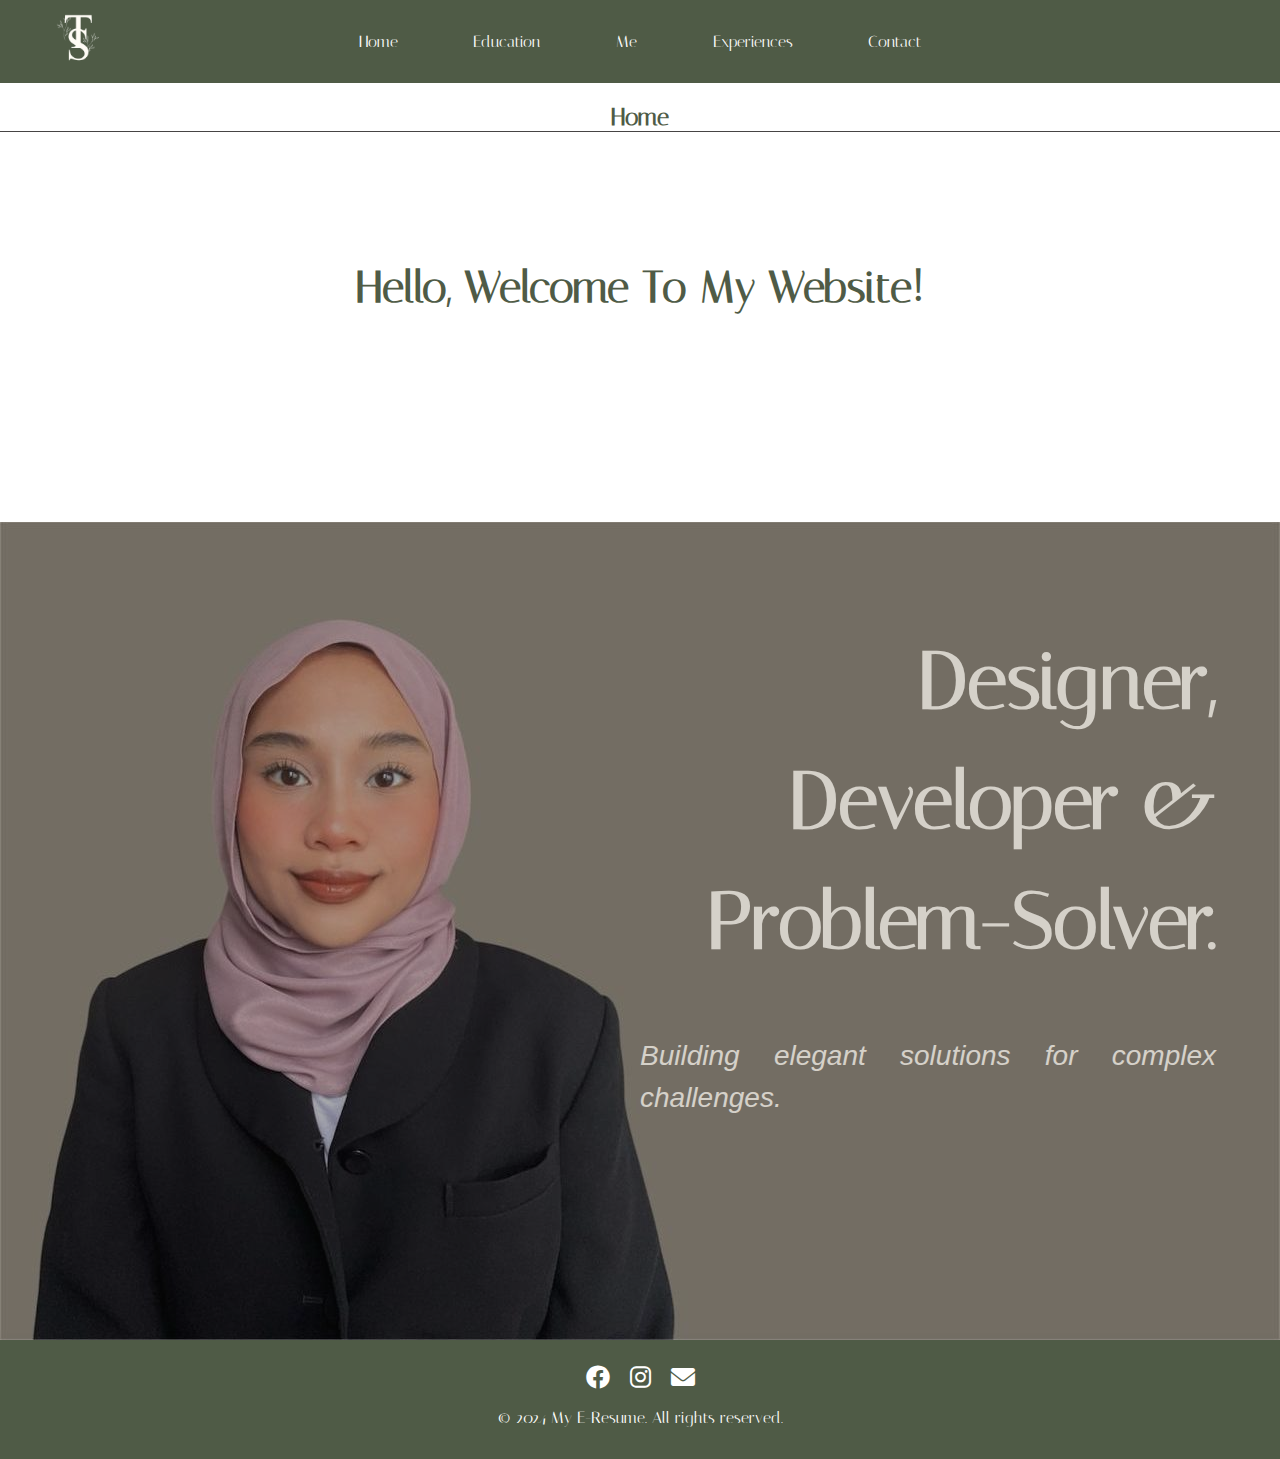
<file: index.html>
<!DOCTYPE html>
<html lang="en">
<head>
  <link href='https://fonts.googleapis.com/css?family=Italiana' rel='stylesheet'>
  <link href="https://cdnjs.cloudflare.com/ajax/libs/font-awesome/6.0.0-beta3/css/all.min.css" rel="stylesheet">
  <link rel="stylesheet" href="style.css">
  <meta charset="UTF-8">
  <meta name="viewport" content="width=device-width, initial-scale=1.0">
  <title>My E-Resume</title>
  <style>
  
    .navbar {
      display: flex;
      justify-content: center;
      align-items: center;
      background-color: #4f5b46;
      padding: 2rem 2rem;
      gap: 2cm; /* Jarak 1 cm antara elemen */
    }
    
    .navbar-logo  {
      height: 2.5cm;
      width: 2cm;
      position: absolute;
      display: flex;
      justify-content: center;
      transform: translateX(-50%);
      right: 88%;
      
    }
    .navbar a {
      text-decoration: none;
      color: white;
      font-size: 1rem;
    }
    .navbar a:hover {
      text-decoration: underline;
    }

     /* Footer styles */
     footer {
      background-color: #4f5b46;
      color: white;
      text-align: center;
      padding: 1rem 0;
    }
    .media-icons {
      display: flex;
      justify-content: center;
      gap: 20px;
      margin: 0.5rem 0;
    }
    .media-icons a {
      text-decoration: none;
      color: white;
      font-size: 1.5rem;
      transition: transform 0.3s ease, color 0.3s ease;
    }
    .media-icons a:hover {
      transform: scale(1.2);
      color: #d4af37; 
    }
    
  </style>
  
</head>
<body>
  <div class="navbar">
    <a href="index.html">Home</a>
    <a href="education.html">Education</a>
    <a href="me.html">Me</a>
    <a href="experiences.html">Experiences</a>
    <a href="contact.html">Contact</a>

    <!-- Center Logo -->
    <div class="navbar-logo">
      <img src="image/ts_logo-removebg-preview.png" alt="Logo">
    </div>

  </div>

<!-- title content 'home' -->
<h2 style="color: #4f5b46; 
text-align: center;
border-bottom-style: solid;
border-width: 1px;
border-color: rgb(70, 68, 68);
font-weight: bolder;
">Home</h2>

<!-- Welcomed Notes -->
<section style="display: flex; 
  justify-content: center; 
  align-items: center; 
  height: 30vh; 
  flex-direction: column; 
  text-align: center;
  font-size: 1cm;">
  <h3 style="
    color: #4f5b46; 
    margin: 0; 
    padding: 10px; 
  ">
    Hello, Welcome To My Website!
  </h3>
</section>

<!-- Text in My Picture -->
<section style="position: relative; width: 100%; margin-top: 10ch;">
  <img class="image/tasnimblazer.jpg" src="image/tasnimblazer.jpg" alt="tasnimblazer" style= "width: 100%; display: block;">

  <!-- Overlay with Text in my picture -->
  <div class="overlay" style="
    position: absolute;
    top: 0;
    left: 0;
    width: 100%;
    height: 100%;
    background-color: rgba(12, 12, 12, 0.7); 
    color: white;
    display: flex;
    justify-content: flex-end; 
    align-items: center;
    opacity: 0.5; 
    font-size: 24px;
    font-weight: normal;
    text-align: right; 
    padding-left: 60%;
    font-family: sans-serif;
    line-height: 1.5;
    box-sizing: border-box;
    text-align: justify;
    padding-right: 5%;
  ">
  <!-- Title in my picture -->
<h1 style="
font-family: 'Italiana'; 
font-size: 80px;
font-weight: bold;
margin-bottom: 70%;
text-align: right; 
white-space: nowrap;
"> Designer, <br>Developer & <br>Problem-Solver. </h1>

<!-- Content Text in my picture -->
<p style="
font-family: 'Arial', sans-serif; 
font-size: 28px; 
font-weight: normal;
text-align: justify; 
margin-top: 25%;
margin-left: 50%;
position: absolute ;
">
<i>Building elegant solutions for complex challenges. </i>
</p>
  </div>
</section>
</body>

<!-- contact in footer -->
  <footer>
  <div class="media-icons">
      <a href="https://facebook.com" target="_blank" title="Facebook"><i class="fab fa-facebook"></i></a>
      <a href="https://instagram.com" target="_blank" title="Instagram"><i class="fab fa-instagram"></i></a>
      <a href="mailto:your-email@example.com" target="_blank" title="Email"><i class="fas fa-envelope"></i></a>
  </div>
    <p>© 2024 My E-Resume. All rights reserved.</p>
  </footer>

</html>
</file>
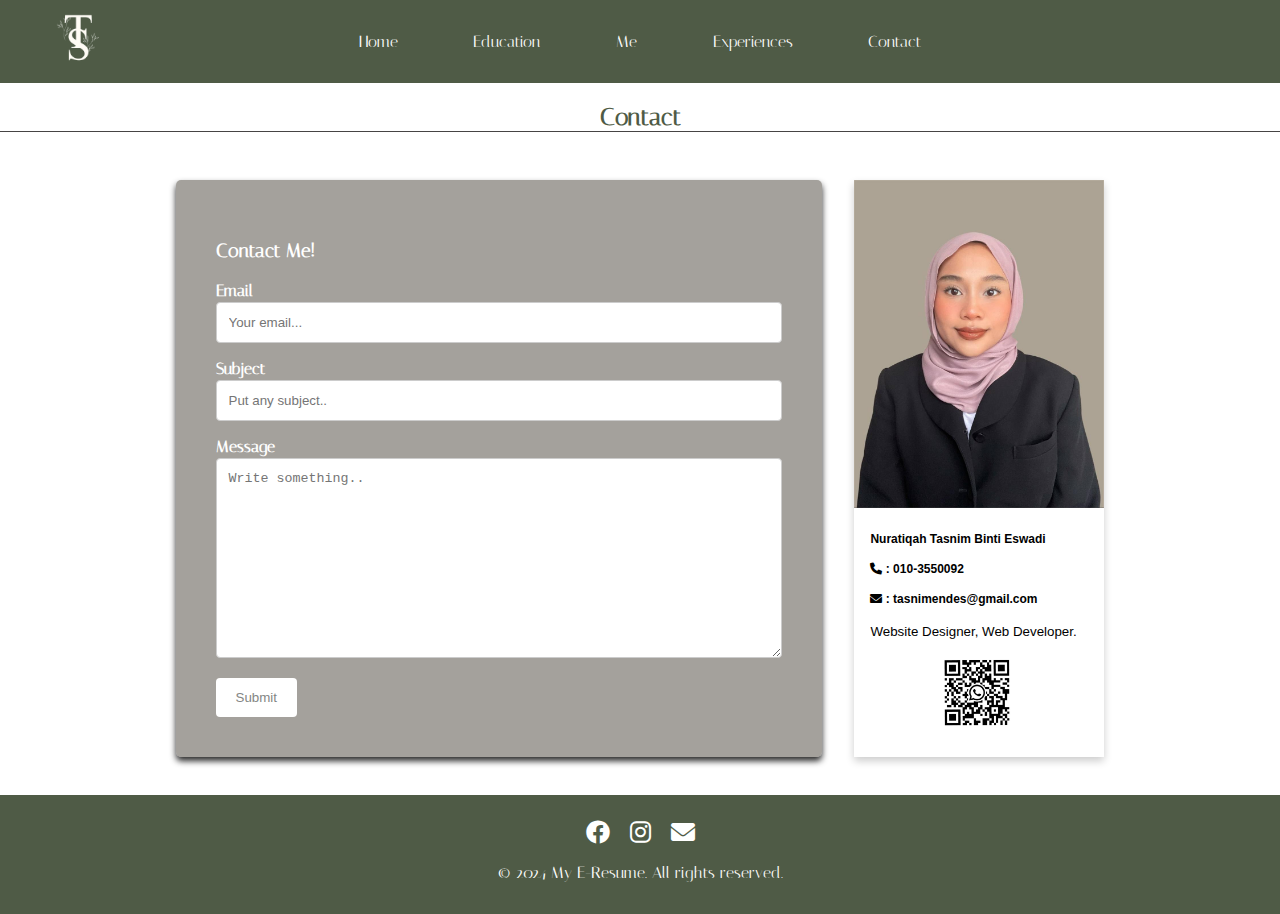
<file: contact.html>
<!DOCTYPE html>
<html lang="en">
<head>
  <link href='https://fonts.googleapis.com/css?family=Italiana' rel='stylesheet'>
  <link href="https://cdnjs.cloudflare.com/ajax/libs/font-awesome/6.0.0-beta3/css/all.min.css" rel="stylesheet">
  <link rel="stylesheet" href="style.css">
  <meta charset="UTF-8">
  <meta name="viewport" content="width=device-width, initial-scale=1.0">
  <title>My E-Resume</title>
  <style>

    .navbar {
      display: flex;
      justify-content: center;
      align-items: center;
      background-color: #4f5b46;
      padding: 2rem 2rem;
      gap: 2cm; /* Jarak 1 cm antara elemen */
    }
    
    .navbar-logo  {
      height: 2.5cm; 
      width: 2cm;
      position: absolute;
      display: flex;
      justify-content: center;
      transform: translateX(-50%);
      right: 88%;
    }
    
    .navbar a {
      text-decoration: none;
      color: white;
      font-size: 1rem;
    }
    
    .navbar a:hover {
      text-decoration: underline;
    }

    input[type=text], select, textarea {
      width: 100%;
      padding: 12px;
      border: 1px solid #ccc;
      border-radius: 4px;
      box-sizing: border-box;
      margin-top: 2px;
      margin-bottom: 16px;
      resize: vertical;
    }

    input[type=submit] {
      background-color: #ffffff;
      color: rgb(132, 134, 132);
      padding: 12px 20px;
      border: none;
      border-radius: 4px;
      cursor: pointer;
    }

    input[type=submit]:hover {
      background-color: #312d25;
    }

    .contact-container {
      display: flex;
      justify-content: center;
      gap: 2rem;
      margin-top: 3rem;
    }

    .containercard {
      display: flex;
      flex-direction: column;
      border-radius: 5px;
      background-color: #59534b8c;
      padding: 40px;
      width: 15cm;
      box-shadow: 0 4px 6px rgba(0, 0, 0, 0.838);
      transition: transform 0.3s ease, box-shadow 0.3s ease;
    }

    .containercard:hover {
      transform: translateY(-10px);
      box-shadow: 0 10px 15px rgba(0, 0, 0, 0.2);
    }

    .card {
      box-shadow: 0 4px 8px 0 rgba(0,0,0,0.2);
      transition: 0.3s;
      width: 250px; /* Set a fixed width for the card */
      font-family: arial;
      font-size: smaller;
    }

    .card:hover {
      box-shadow: 0 8px 16px 0 rgba(0,0,0,0.2);
    }

    .container {
      padding: 2px 16px;
    }

    /* Footer styles */
    footer {
      background-color: #4f5b46;
      color: white;
      text-align: center;
      padding: 1rem 0;
    }

    .media-icons {
      display: flex;
      justify-content: center;
      gap: 20px;
      margin: 0.5rem 0;
    }

    .media-icons a {
      text-decoration: none;
      color: white;
      font-size: 1.5rem;
      transition: transform 0.3s ease, color 0.3s ease;
    }

    .media-icons a:hover {
      transform: scale(1.2);
      color: #d4af37;
    }

  </style>
</head>
<body>
  <div class="navbar">
    <a href="index.html">Home</a>
    <a href="education.html">Education</a>
    <a href="me.html">Me</a>
    <a href="experiences.html">Experiences</a>
    <a href="contact.html">Contact</a>

    <!-- Center Logo -->
    <div class="navbar-logo">
      <img src="image/ts_logo-removebg-preview.png" alt="Logo">
    </div>
  </div>

  <!-- title content 'Contact' -->
  <h2 style="color: #4f5b46; text-align: center; border-bottom-style: solid; border-width: 1px; border-color: rgb(70, 68, 68); font-weight: bolder;">Contact</h2>

  <!-- Contact Section -->
  <div class="contact-container">
    <!-- Contact Form -->
    <div class="containercard">
      <form action="/action_page.php">
        <h3 style="color: #ffffff; font-weight: bolder; font-size: larger;">Contact Me!</h3>
        <label for="ymail" style="font-weight: 900; color: #ffffff;">Email</label>
        <input type="text" id="ymail" name="email" placeholder="Your email...">

        <label for="subject" style="font-weight: 900; color: #ffffff;">Subject</label>
        <input type="text" id="subject" name="subject" placeholder="Put any subject..">

        <label for="message" style="font-weight: 900; color: #ffffff;">Message</label>
        <textarea id="message" name="message" placeholder="Write something.." style="height:200px"></textarea>

        <input type="submit" value="Submit">

      </form>
    </div>

    <!-- Contact Card with Image -->
    <div class="card">
      <img src="image/tasnimsingle.jpg" alt="Avatar" style="width:100%">
      <div class="container">
        <h4><b style="font-size: 12px;">Nuratiqah Tasnim Binti Eswadi <br> <br>
          <i class="fa fa-phone"></i> : 010-3550092 <br> <br>
          <i class="fa fa-envelope"></i> : tasnimendes@gmail.com <br>
        </b></h4>
        <p>Website Designer, Web Developer.</p>
        <img src="image/qrcodews.jpg" alt="qr" style="width:40%; padding-left: 29%;">
      </div>
    </div>
  </div>
<br><br>
  <!-- Footer -->
  <footer>
    <div class="media-icons">
      <a href="https://facebook.com" target="_blank" title="Facebook"><i class="fab fa-facebook"></i></a>
      <a href="https://instagram.com" target="_blank" title="Instagram"><i class="fab fa-instagram"></i></a>
      <a href="mailto:your-email@example.com" target="_blank" title="Email"><i class="fas fa-envelope"></i></a>
    </div>
    <p>© 2024 My E-Resume. All rights reserved.</p>
  </footer>
</body>
</html>
</file>
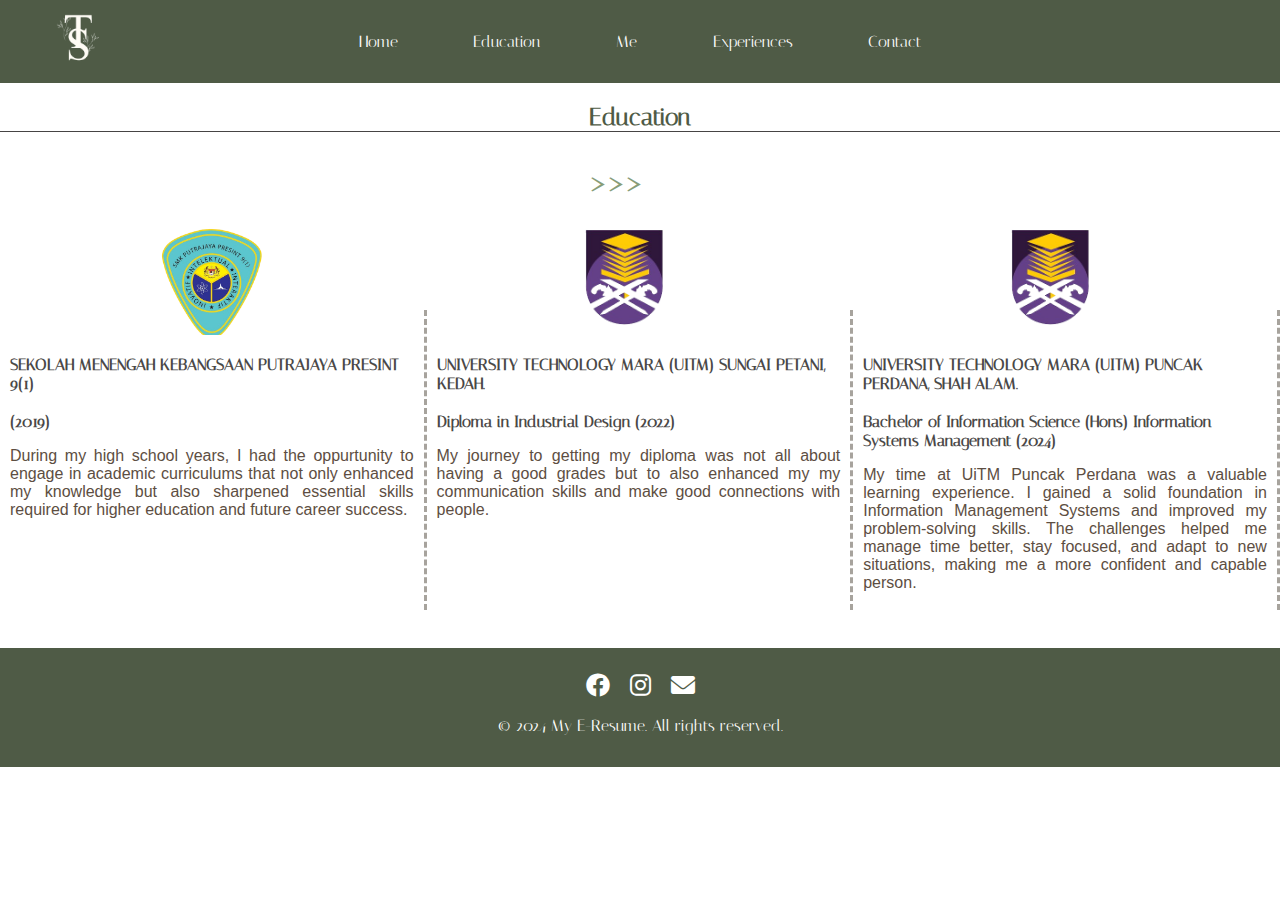
<file: education.html>
<!DOCTYPE html>
<html lang="en">
<head>
  <link href='https://fonts.googleapis.com/css?family=Italiana' rel='stylesheet'>
  <link href="https://cdnjs.cloudflare.com/ajax/libs/font-awesome/6.0.0-beta3/css/all.min.css" rel="stylesheet">
  <link rel="stylesheet" href="style.css">
  <meta charset="UTF-8">
  <meta name="viewport" content="width=device-width, initial-scale=1.0">
  <title>My E-Resume</title>
  <style>
    .navbar {
      display: flex;
      justify-content: center;
      align-items: center;
      background-color: #4f5b46;
      padding: 2rem 2rem;
      gap: 2cm; /* Jarak 1 cm antara elemen */
    }
    
    .navbar-logo  {
      height: 2.5cm; 
      width: 2cm;
      position: absolute;
      display: flex;
      justify-content: center;
      transform: translateX(-50%);
      right: 88%;
      
    }
    .navbar a {
      text-decoration: none;
      color: white;
      font-size: 1rem;
    }
    .navbar a:hover {
      text-decoration: underline;
    }

    
    /* Footer styles */
    footer {
      background-color: #4f5b46;
      color: white;
      text-align: center;
      padding: 1rem 0;
    }
    .media-icons {
      display: flex;
      justify-content: center;
      gap: 20px;
      margin: 0.5rem 0;
    }
    .media-icons a {
      text-decoration: none;
      color: white;
      font-size: 1.5rem;
      transition: transform 0.3s ease, color 0.3s ease;
    }
    .media-icons a:hover {
      transform: scale(1.2);
      color: #d4af37; 
    }

*{
  box-sizing: border-box;
}

/* Create three equal columns that floats next to each other */
.column {
  float: left;
  width: 33.33%;
  padding: 10px;
  height: 300px; /* Should be removed. Only for demonstration */
}

/* Clear floats after the columns */
.row:after {
  content: "";
  display: table;
  clear: both;
}
 
/* Footer styles */
footer {
      background-color: #4f5b46;
      color: white;
      text-align: center;
      padding: 1rem 0;
    }
    .media-icons {
      display: flex;
      justify-content: center;
      gap: 20px;
      margin: 0.5rem 0;
    }
    .media-icons a {
      text-decoration: none;
      color: white;
      font-size: 1.5rem;
      transition: transform 0.3s ease, color 0.3s ease;
    }
    .media-icons a:hover {
      transform: scale(1.2);
      color: #d4af37; 
    }
    
  </style>


</head>
<div class="navbar">
  <a href="index.html">Home</a>
  <a href="education.html">Education</a>
  <a href="me.html">Me</a>
  <a href="experiences.html">Experiences</a>
  <a href="contact.html">Contact</a>

  <!-- Center Logo -->
  <div class="navbar-logo">
    <img src="image/ts_logo-removebg-preview.png" alt="Logo">
  </div>

</div>



  <body>
  <!-- title content 'Education' -->
  <h2 style="color: #4f5b46; text-align: center; border-bottom-style: solid; border-width: 1px; border-color: rgb(70, 68, 68); font-weight: bolder;">Education</h2>  

  <h3 style="margin-left: 46%; font-size: xx-large; font-weight: bolder; color: #889d78;"> >>> <br><br> <br></h3>

<div class="row">
  <div class="column" style=" border-right-style: dashed; border-color: #a7a39d;">
    <img src="image/smkpp91logo.png" style="width: 50%; height: auto;margin-top: -30%; margin-left: 25%;">
    <h3 style="font-weight: bolder; color: rgb(74, 72, 71); font-size: medium;">SEKOLAH MENENGAH KEBANGSAAN PUTRAJAYA PRESINT 9(1) <br> <br>  (2019)
    </h3>
    <p style="font-family: sans-serif; ; text-align: justify;color: rgb(93, 78, 66); ">During my high school years, I had the oppurtunity to engage in academic curriculums that not only enhanced my knowledge but also sharpened essential skills required for higher education and future career success.</p>
  </div>

  <div class="column" style="border-right-style: dashed;border-color: #a7a39d; ">
    <img src="image/uitmlogo.png" style="width: 23%; height: auto;margin-top: -30%; margin-left: 35%;">
    <h3 style="font-weight: bolder; color: rgb(74, 72, 71); font-size: medium;">UNIVERSITY TECHNOLOGY MARA (UITM) SUNGAI PETANI, KEDAH. <br> <br> Diploma in Industrial Design (2022)</h3>
    <p style="font-family: sans-serif; color: rgb(93, 78, 66); text-align: justify;">My journey to getting my diploma was not all about having a good grades but to also enhanced my my communication skills and make good connections with people.</p>
  </div>
  <div class="column" style="border-right-style: dashed; border-color: #a7a39d;">
    <img src="image/uitmlogo.png" style="width: 23%; height: auto;margin-top: -30%; margin-left: 35%;">
    <h3 style="font-weight: bolder; color: rgb(74, 72, 71);font-size: medium;">UNIVERSITY TECHNOLOGY MARA (UITM) PUNCAK PERDANA, SHAH ALAM. <br> <br> Bachelor of Information Science (Hons) Information Systems Management (2024)</h3>
    <p style="font-family: sans-serif; color: rgb(93, 78, 66); font-size: medium;text-align: justify;">My time at UiTM Puncak Perdana was a valuable learning experience. I gained a solid foundation in Information Management Systems and improved my problem-solving skills. The challenges helped me manage time better, stay focused, and adapt to new situations, making me a more confident and capable person.</p>
  </div>
</div>
 
<section><br> <br></section>
<!-- contact in footer -->
<footer>
    <div class="media-icons">
      <a href="https://facebook.com" target="_blank" title="Facebook"><i class="fab fa-facebook"></i></a>
      <a href="https://instagram.com" target="_blank" title="Instagram"><i class="fab fa-instagram"></i></a>
      <a href="mailto:your-email@example.com" target="_blank" title="Email"><i class="fas fa-envelope"></i></a>
    </div>
    <p>© 2024 My E-Resume. All rights reserved.</p>
  </footer>
  








 </body>

</html>
</file>
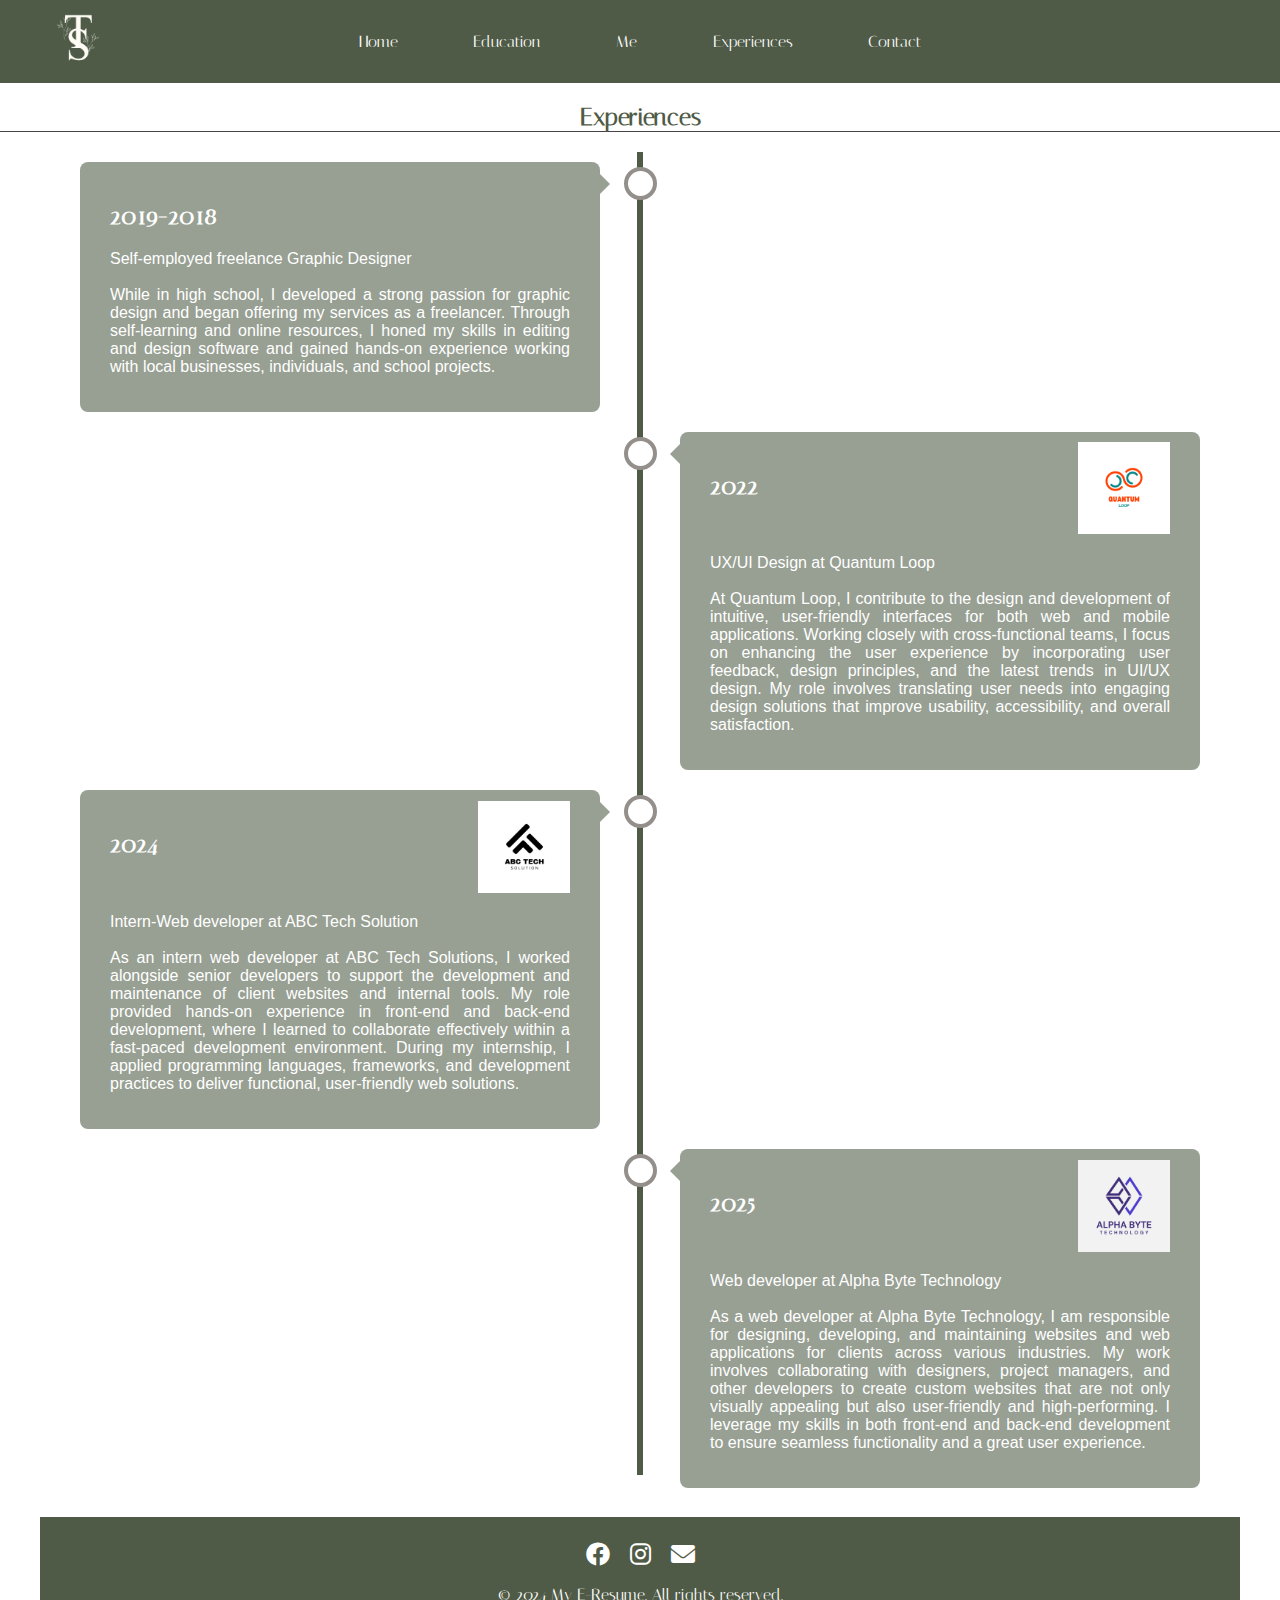
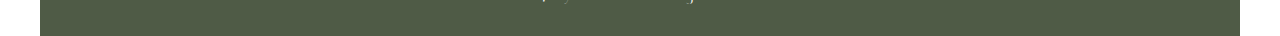
<file: experiences.html>
<!DOCTYPE html>
<html lang="en">
<head>
  <link href='https://fonts.googleapis.com/css?family=Italiana' rel='stylesheet'>
  <link href="https://cdnjs.cloudflare.com/ajax/libs/font-awesome/6.0.0-beta3/css/all.min.css" rel="stylesheet">
  <link rel="stylesheet" href="style.css">
  <meta charset="UTF-8">
  <meta name="viewport" content="width=device-width, initial-scale=1.0">
  <title>My E-Resume</title>
  <style>
    .navbar {
      display: flex;
      justify-content: center;
      align-items: center;
      background-color: #4f5b46;
      padding: 2rem 2rem;
      gap: 2cm; /* Jarak 1 cm antara elemen */
    }
    
    .navbar-logo  {
      height: 2.5cm; 
      width: 2cm;
      position: absolute;
      display: flex;
      justify-content: center;
      transform: translateX(-50%);
      right: 88%;
      
    }
    .navbar a {
      text-decoration: none;
      color: white;
      font-size: 1rem;
    }
    .navbar a:hover {
      text-decoration: underline;
    }

    * {
  box-sizing: border-box;
}

body {
  background-color: #ffffff;
  font-family: Italiana, sans-serif;
}

/* The actual timeline (the vertical ruler) */
.timeline {
  position: relative;
  max-width: 1200px;
  margin: 0 auto;
}

/* The actual timeline (the vertical ruler) */
.timeline::after {
  content: '';
  position: absolute;
  height: 35cm;
  width: 6px;
  background-color: #4f5b46;
  top: 0;
  bottom: 0;
  left: 50%;
  margin-left: -3px;
 
}


/* Container around content */
.container {
  padding: 10px 40px;
  position: relative;
  background-color: inherit;
  width: 50%;
  
}


/* The circles on the timeline */
.container::after {
  content: '';
  position: absolute;
  width: 25px;
  height: 25px;
  right: -17px;
  background-color: white;
  border: 4px solid #948f8b;
  top: 15px;
  border-radius: 50%;
  z-index: 1;
}

/* Place the container to the left */
.left {
  left: 0;
}

/* Place the container to the right */
.right {
  left: 50%;
}

/* Add arrows to the left container (pointing right) */
.left::before {
  content: " ";
  height: 0;
  position: absolute;
  top: 22px;
  width: 0;
  z-index: 1;
  right: 30px;
  border: medium solid white;
  border-width: 10px 0 10px 10px;
  border-color: transparent transparent transparent #4f5b4695;
  
}



/* Add arrows to the right container (pointing left) */
.right::before {
  content: " ";
  height: 0;
  position: absolute;
  top: 22px;
  width: 0;
  z-index: 1;
  left: 30px;
  border: medium solid white;
  border-width: 10px 10px 10px 0;
  border-color: transparent #4f5b4695 transparent transparent;
}

/* Fix the circle for containers on the right side */
.right::after {
  left: -16px;
}

/* The actual content */
.content {
  padding: 20px 30px;
  background-color: #4f5b4695;
  position: relative;
  border-radius: 8px;
  transition: transform 0.10s ease, box-shadow 0.10s ease;
}

.content:hover {
    transform: scale(1.02);
    box-shadow: 0 2px 2px rgba(28, 28, 28, 0.2);

}

/* Media queries - Responsive timeline on screens less than 600px wide */
@media screen and (max-width: 600px) {
  /* Place the timelime to the left */
  .timeline::after {
  left: 31px;
  }
  
  /* Full-width containers */
  .container {
  width: 100%;
  padding-left: 70px;
  padding-right: 25px;
  }
  
  /* Make sure that all arrows are pointing leftwards */
  .container::before {
  left: 60px;
  border: medium solid white;
  border-width: 10px 10px 10px 0;
  border-color: transparent white transparent transparent;
  }

  /* Make sure all circles are at the same spot */
  .left::after, .right::after {
  left: 15px;
  }
  
  /* Make all right containers behave like the left ones */
  .right {
  left: 0%;
  }
}
    
  /* Footer styles */
footer {
      background-color: #4f5b46;
      color: white;
      text-align: center;
      padding: 1rem 0;
    }
    .media-icons {
      display: flex;
      justify-content: center;
      gap: 20px;
      margin: 0.5rem 0;
    }
    .media-icons a {
      text-decoration: none;
      color: white;
      font-size: 1.5rem;
      transition: transform 0.3s ease, color 0.3s ease;
    }
    .media-icons a:hover {
      transform: scale(1.2);
      color: #d4af37; 
    }
     
    
  </style>


</head>
<div class="navbar">
  <a href="index.html">Home</a>
  <a href="education.html">Education</a>
  <a href="me.html">Me</a>
  <a href="experiences.html">Experiences</a>
  <a href="contact.html">Contact</a>

  <!-- Center Logo -->
  <div class="navbar-logo">
    <img src="image/ts_logo-removebg-preview.png" alt="Logo">
  </div>

</div>

  <body>
  <!-- title content 'Education' -->
  <h2 style="color: #4f5b46; text-align: center; border-bottom-style: solid; border-width: 1px; border-color: rgb(70, 68, 68); font-weight: bolder;">Experiences</h2>  

  <div class="timeline">
    <div class="container left">
      <div class="content">
        <h2 style="color: #ffffff; font-weight: bolder;">2019-2018</h2> 
        <p style="color: #ffffff; font-family: sans-serif; text-align: justify;"> Self-employed freelance Graphic Designer <br> <br> While in high school, I developed a strong passion for graphic design and began offering my services as a freelancer. Through self-learning and online resources, I honed my skills in editing and design software and gained hands-on experience working with local businesses, individuals, and school projects. </p>
      </div>
    </div>
    <div class="container right">
      <div class="content">
        <h2 style="color: #ffffff; font-weight: bolder;">2022</h2>
        <img src="image/quantumlogo.png" style="width: 20%; height: auto;margin-top: -30%; margin-left: 80%;">
        <p style="color: #ffffff; font-family: sans-serif; text-align: justify;">UX/UI Design at Quantum Loop  <br> <br> At Quantum Loop, I contribute to the design and development of intuitive, user-friendly interfaces for both web and mobile applications. Working closely with cross-functional teams, I focus on enhancing the user experience by incorporating user feedback, design principles, and the latest trends in UI/UX design. My role involves translating user needs into engaging design solutions that improve usability, accessibility, and overall satisfaction.</p>
      </div>
    </div>
    <div class="container left">
      <div class="content">
        <h2 style="color: #ffffff; font-weight: bolder;">2024</h2>
        <img src="image/abclogo.png" style="width: 20%; height: auto;margin-top: -30%; margin-left: 80%;">
        <p style="color: #ffffff; font-family: sans-serif;text-align: justify;"> Intern-Web developer at ABC Tech Solution  <br> <br>  As an intern web developer at ABC Tech Solutions, I worked alongside senior developers to support the development and maintenance of client websites and internal tools. My role provided hands-on experience in front-end and back-end development, where I learned to collaborate effectively within a fast-paced development environment. During my internship, I applied programming languages, frameworks, and development practices to deliver functional, user-friendly web solutions.</p>
      </div>
    </div>
    <div class="container right">
      <div class="content">
        <h2  style="color: #ffffff; font-weight: bolder;">2025</h2>
        <img src="image/alphalogo.png" style="width: 20%; height: auto;margin-top: -30%; margin-left: 80%;">
        <p style="color: #ffffff; font-family: sans-serif;text-align: justify;">Web developer at Alpha Byte Technology   <br> <br>     As a web developer at Alpha Byte Technology, I am responsible for designing, developing, and maintaining websites and web applications for clients across various industries. My work involves collaborating with designers, project managers, and other developers to create custom websites that are not only visually appealing but also user-friendly and high-performing. I leverage my skills in both front-end and back-end development to ensure seamless functionality and a great user experience.</p>
      </div>
    </div>
    
 </body>
<section> <br></section>
 <footer>
    <div class="media-icons">
      <a href="https://facebook.com" target="_blank" title="Facebook"><i class="fab fa-facebook"></i></a>
      <a href="https://instagram.com" target="_blank" title="Instagram"><i class="fab fa-instagram"></i></a>
      <a href="mailto:your-email@example.com" target="_blank" title="Email"><i class="fas fa-envelope"></i></a>
    </div>
    <p>© 2024 My E-Resume. All rights reserved.</p>
  </footer>

</html>
</file>
<file: style.css>
body {
      margin: 0;
      font-family: 'Italiana', Courier, monospace;
    }
</file>
